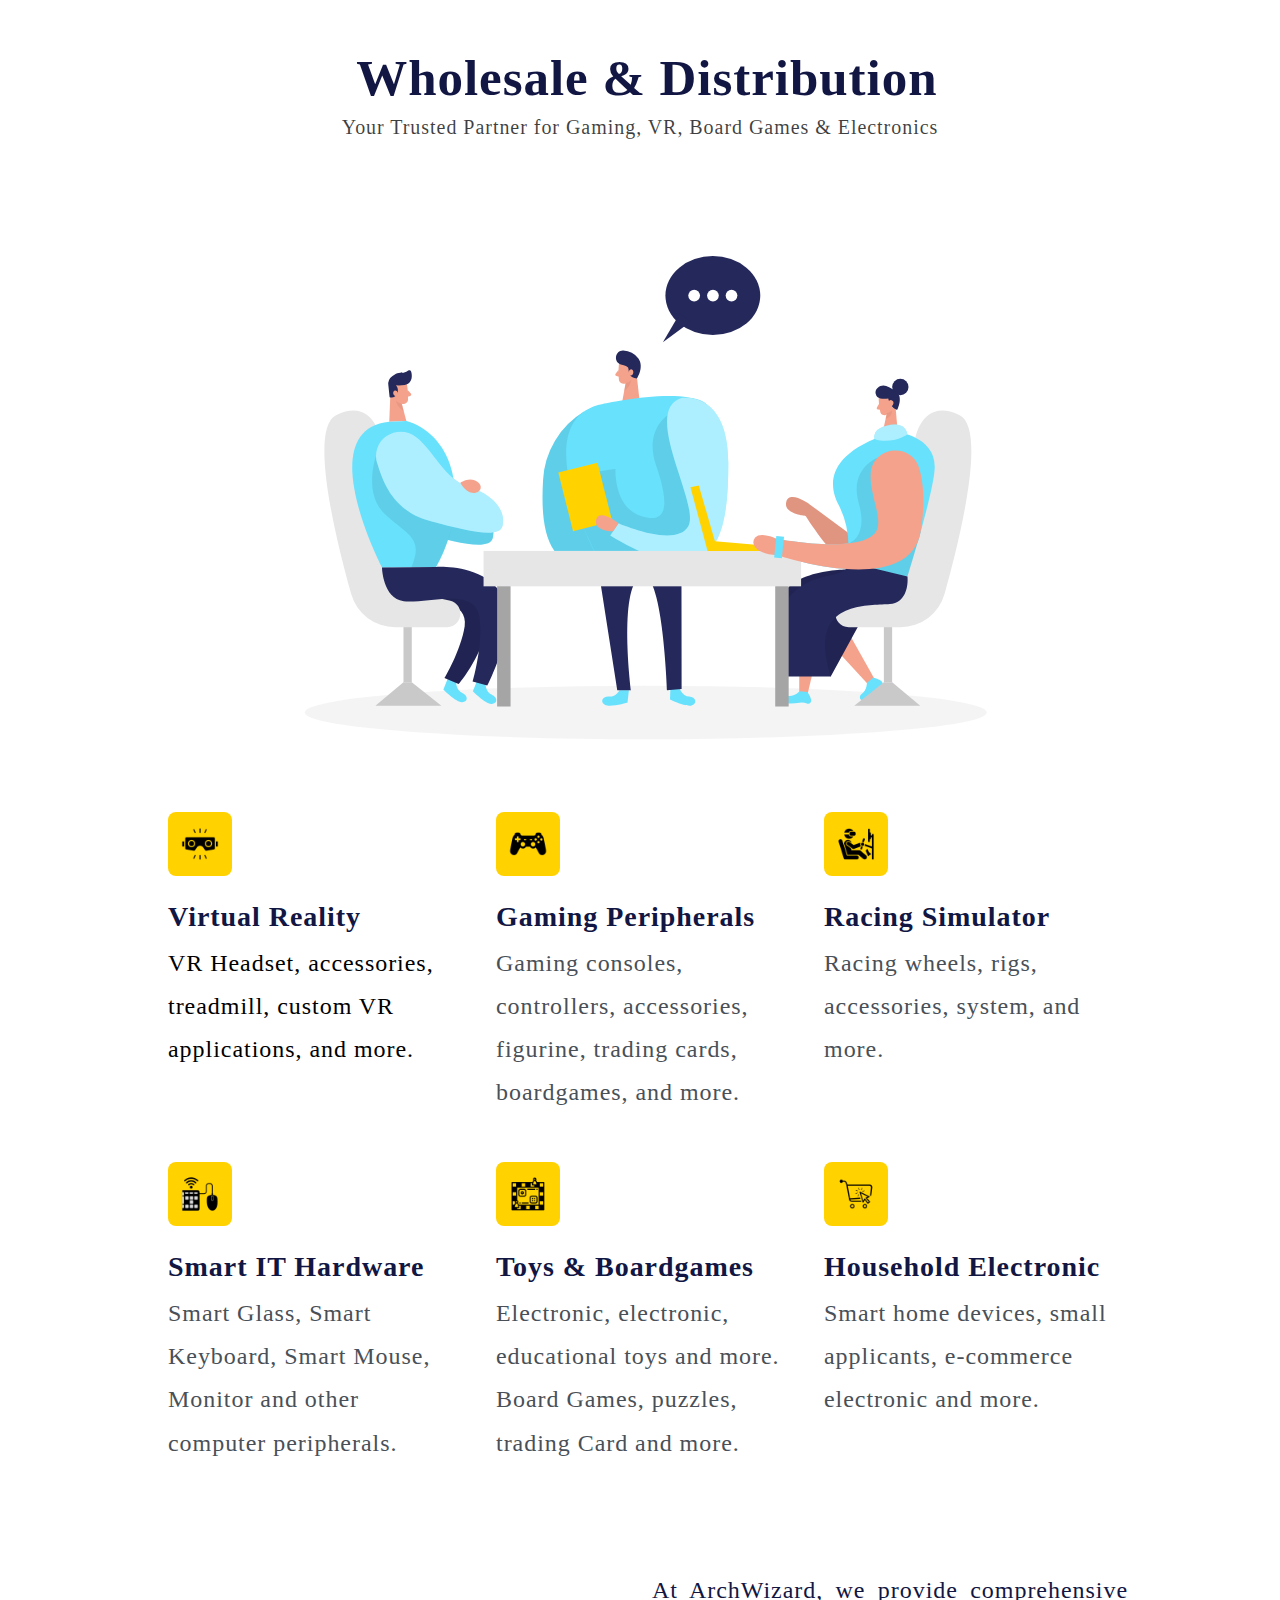
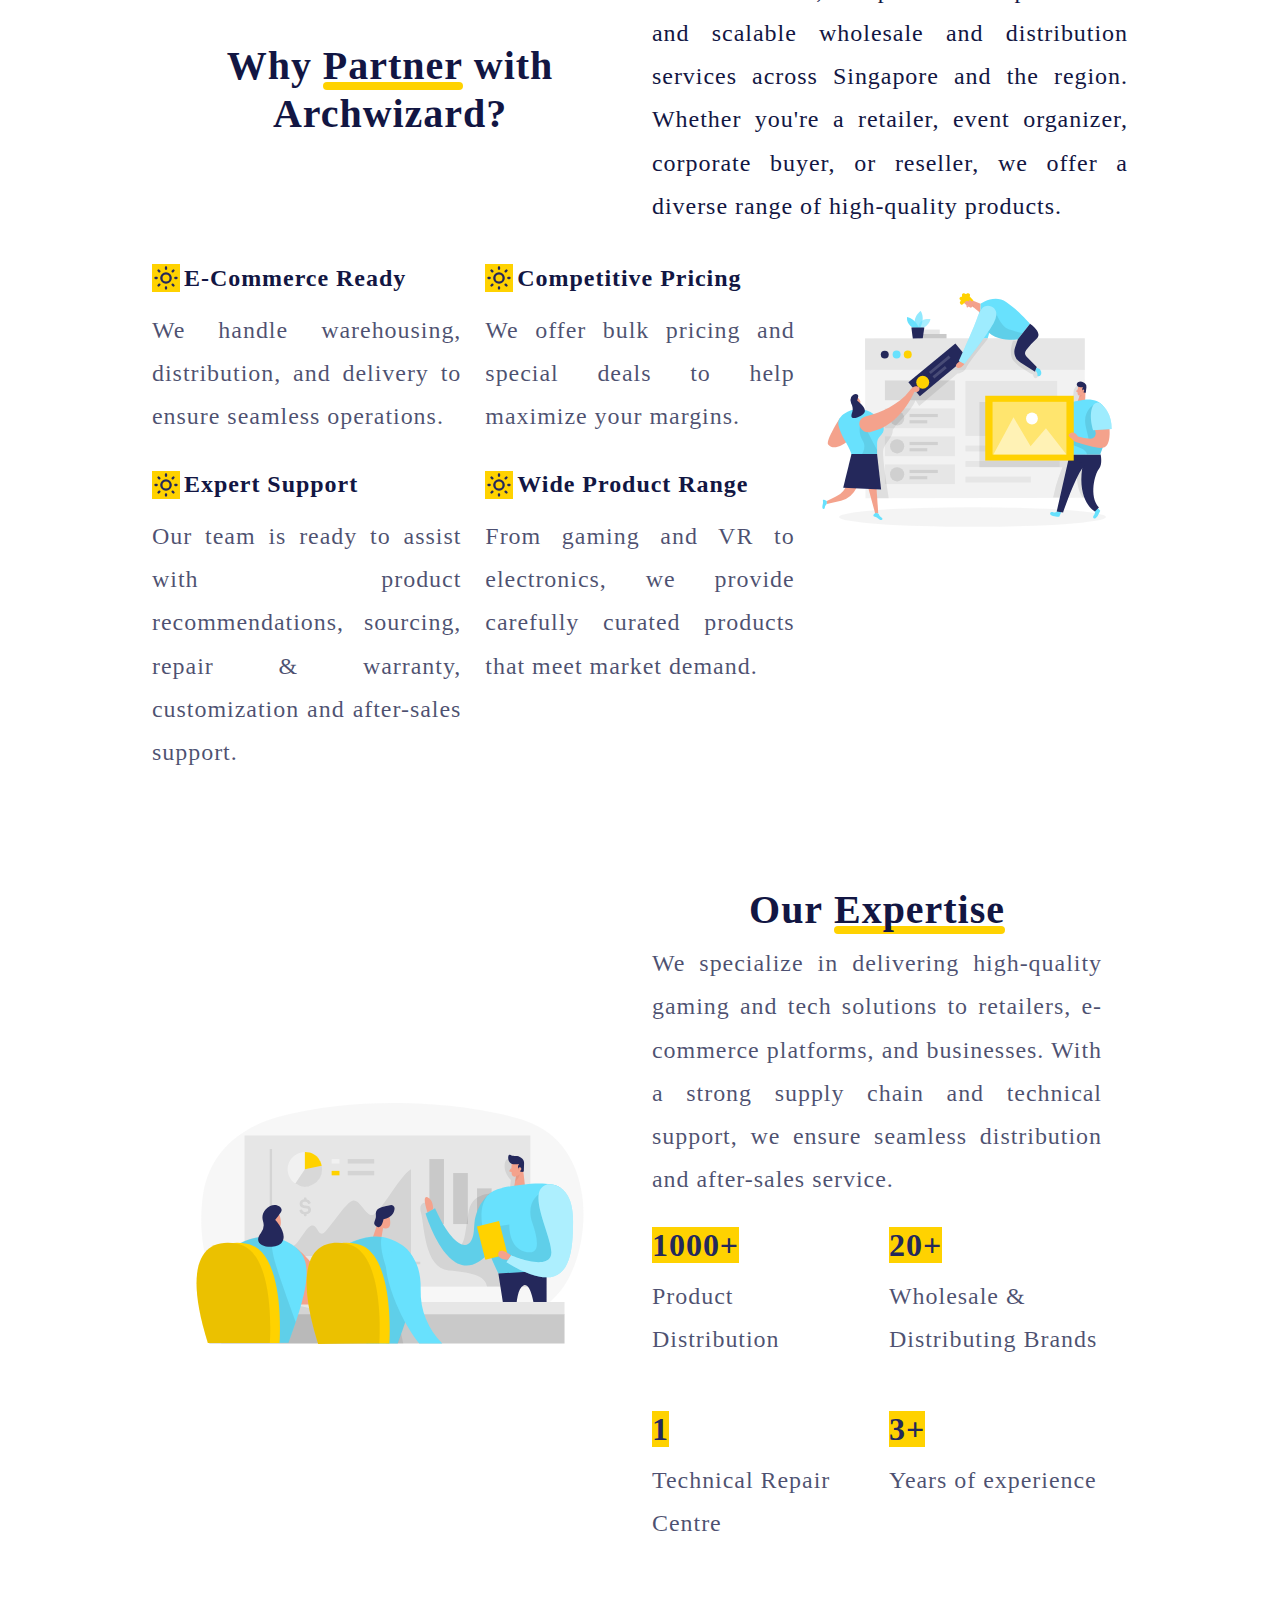
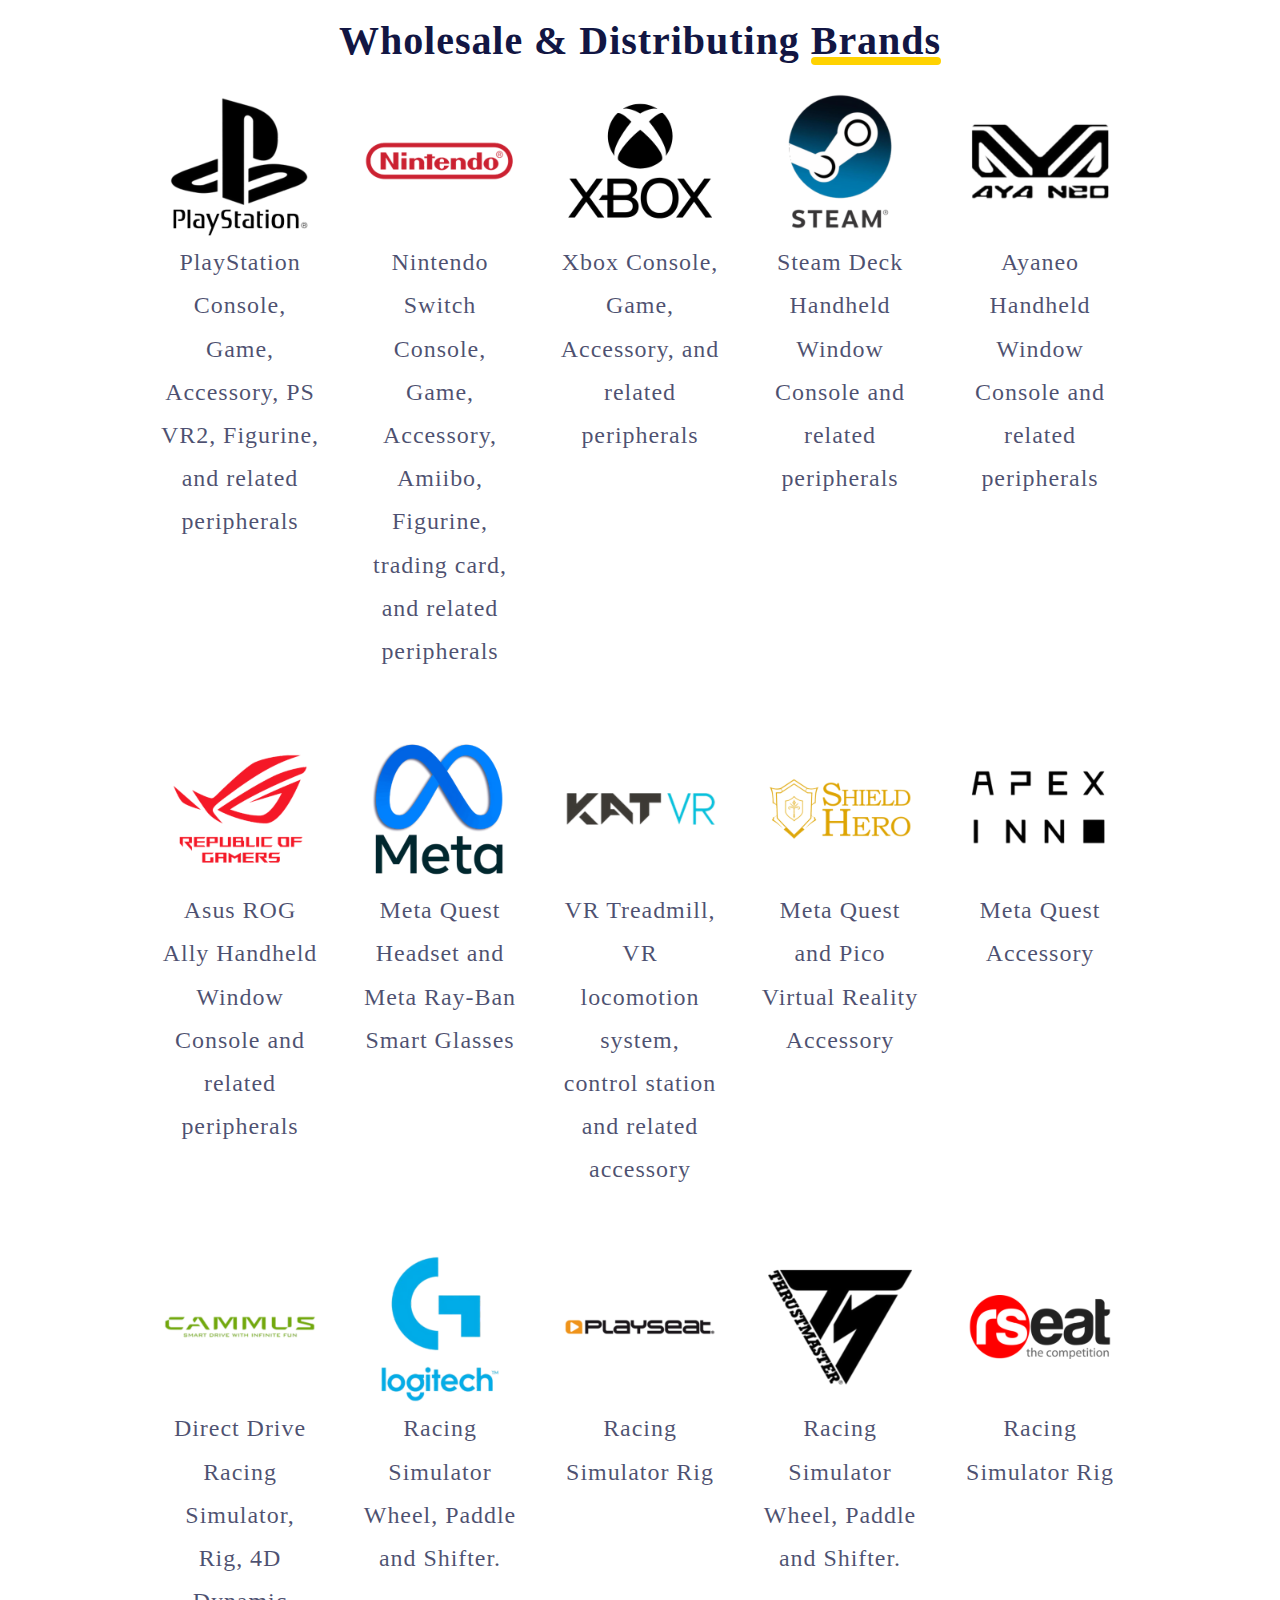
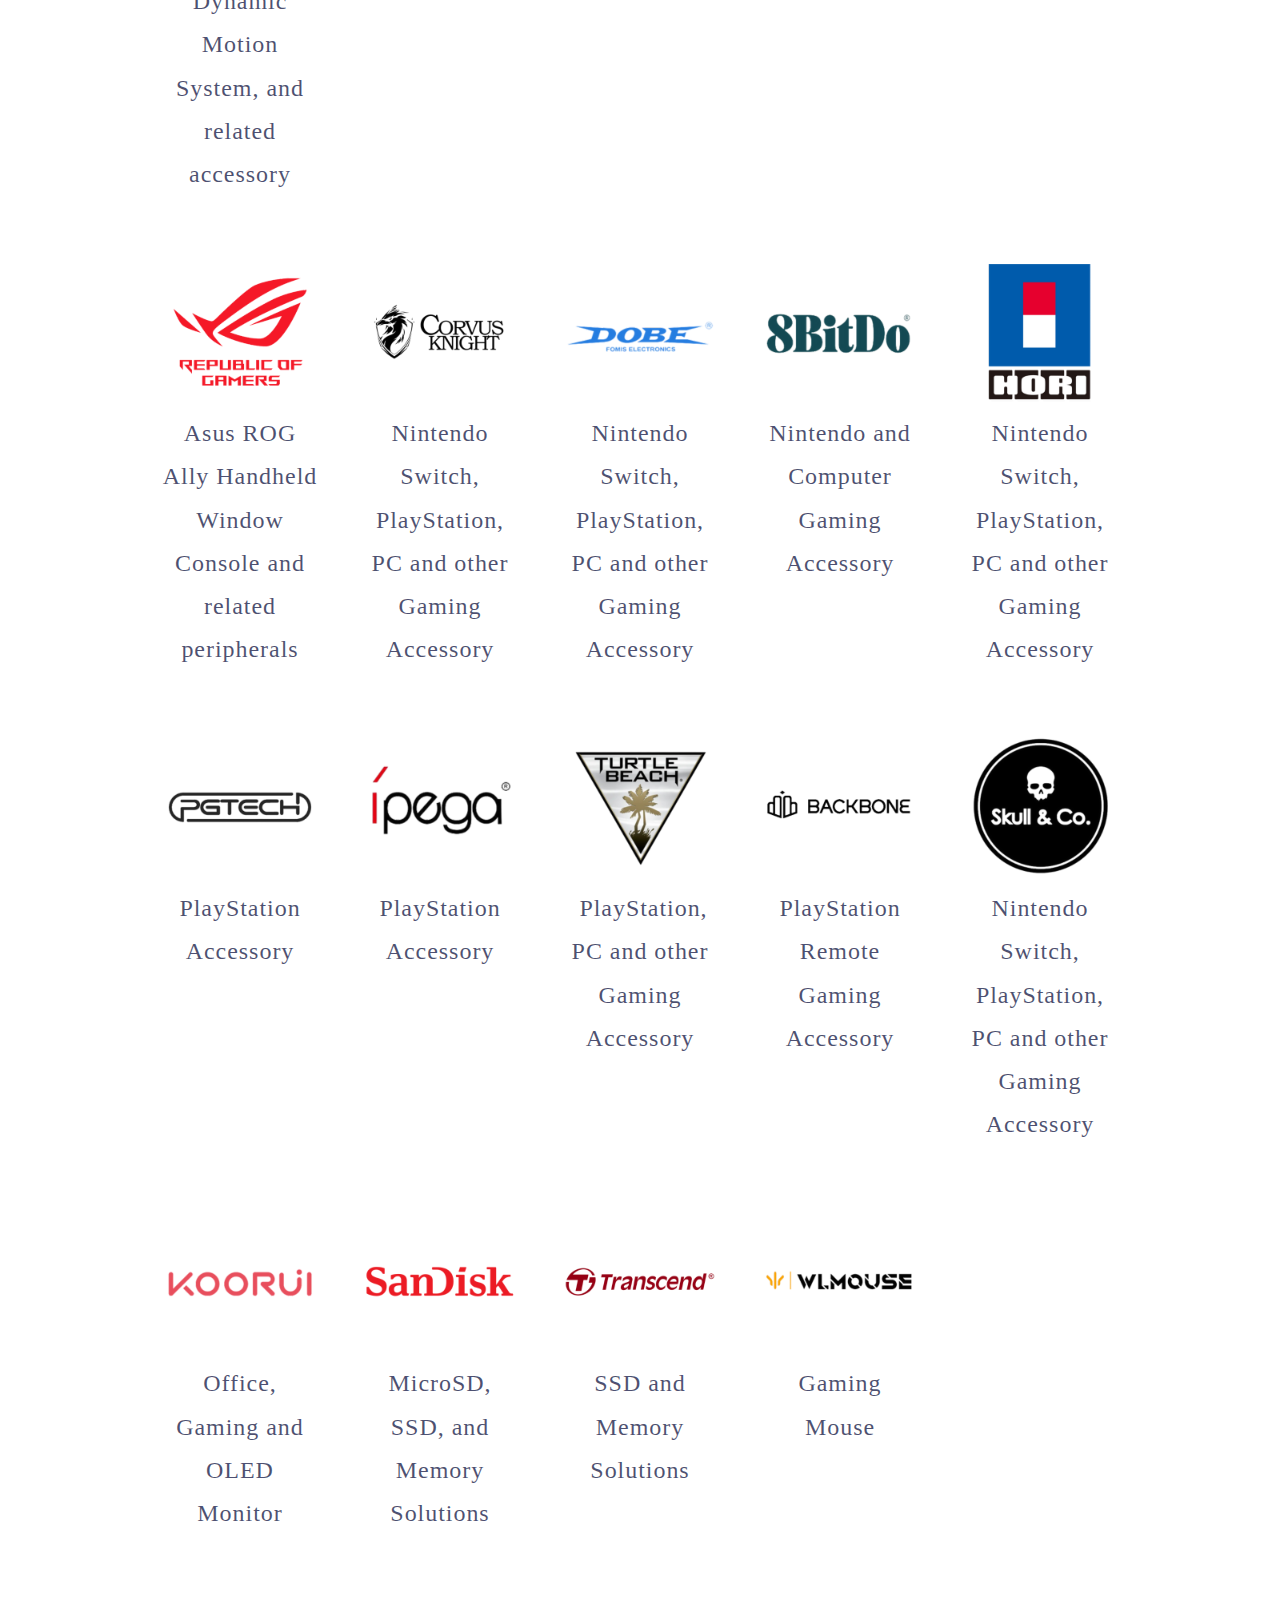
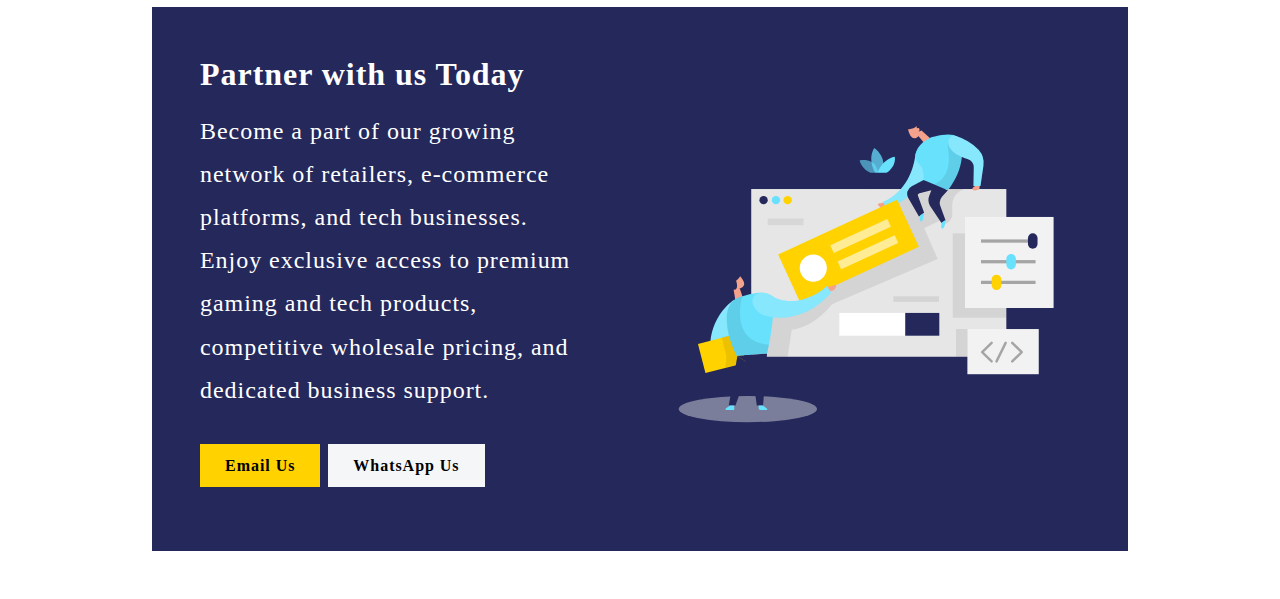
<file: index.html>
<!DOCTYPE html>
<html data-bs-theme="light" lang="en">

<head>
    <meta charset="utf-8">
    <meta name="viewport" content="width=device-width, initial-scale=1.0, shrink-to-fit=no">
    <title>Home - Brand</title>
    <link rel="stylesheet" href="assets/bootstrap/css/bootstrap.min.css">
    <link rel="stylesheet" href="https://fonts.googleapis.com/css?family=Raleway:300italic,400italic,600italic,700italic,800italic,400,300,600,700,800&amp;display=swap">
    <link rel="stylesheet" href="assets/css/custom.css">
</head>

<body>
    <header class="pt-5">
        <div class="container" style="padding-top: 0px;">
            <div class="row">
                <div class="col-md-8 text-center text-md-start mx-auto" style="width: 700px;">
                    <div class="text-center">
                        <h1 class="display-4 fw-bold mb-5" style="font-size: 51px;margin-bottom: 0px !important;">&nbsp;Wholesale &amp; Distribution</h1>
                        <p class="fs-5 text-muted mb-5"><span style="color: rgba(0, 0, 0, 0.75);">Your Trusted Partner for Gaming, VR, Board Games &amp; Electronics</span></p>
                    </div>
                </div>
                <div class="col-12 col-lg-10 mx-auto">
                    <div class="text-center position-relative"><img class="img-fluid" src="assets/img/illustrations/meeting.svg" style="width: 800px;"></div>
                </div>
            </div>
        </div>
    </header>
    <section class="mobile-tablet-view">
        <div class="container position-relative">
            <div class="row gy-4 row-cols-1 row-cols-md-2 row-cols-lg-3 flex-row flex-nowrap scroll-container" style="width: 100%;margin: 0px 0px 0px 0px;">
                <div class="col card flex-shrink-0 p-2 scroll-card shadow">
                    <div class="card border-1 d-flex justify-content-center p-3 border-0" style="padding: 0px;">
                        <div class="card-body" style="padding: 0px;">
                            <div class="bs-icon-lg bs-icon-rounded bs-icon-secondary d-flex flex-shrink-0 justify-content-center align-items-center d-inline-block mb-4 bs-icon"><img src="assets/img/Icon%20Virtual%20Reality.png" width="40em" height="40em"></div>
                            <div>
                                <h3 class="fw-bold">Virtual Reality</h3>
                                <p class="text-body-emphasis">VR Headset, accessories, treadmill, custom VR applications, and more.&nbsp;</p>
                            </div>
                        </div>
                    </div>
                </div>
                <div class="col card flex-shrink-0 p-2 scroll-card shadow">
                    <div class="card border-1 d-flex justify-content-center p-3 border-0" style="padding: 0px">
                        <div class="card-body" style="padding: 0px;">
                            <div class="bs-icon-lg bs-icon-rounded bs-icon-secondary d-flex flex-shrink-0 justify-content-center align-items-center d-inline-block mb-4 bs-icon"><img src="assets/img/Icon%20Gaming%20Peripherals.png" width="40em" height="40em"></div>
                            <div>
                                <h3 class="fw-bold">Gaming Peripherals</h3>
                                <p class="text-dark-emphasis">Gaming consoles, controllers,&nbsp;accessories, figurine, trading cards, boardgames, and more.&nbsp;</p>
                            </div>
                        </div>
                    </div>
                </div>
                <div class="col card flex-shrink-0 p-2 scroll-card shadow">
                    <div class="card border-1 d-flex justify-content-center p-3 border-0" style="padding: 0px;">
                        <div class="card-body" style="padding: 0px;">
                            <div class="bs-icon-lg bs-icon-rounded bs-icon-secondary d-flex flex-shrink-0 justify-content-center align-items-center d-inline-block mb-4 bs-icon"><img src="assets/img/Icon%20Racing%20Simulator.png" width="40em" height="40em"></div>
                            <div>
                                <h3 class="fw-bold">Racing Simulator</h3>
                                <p class="text-dark-emphasis">Racing wheels, rigs, accessories, system, and more.&nbsp;</p>
                            </div>
                        </div>
                    </div>
                </div>
                <div class="col card flex-shrink-0 p-2 scroll-card shadow">
                    <div class="card border-1 d-flex justify-content-center p-3 border-0" style="padding: 0px;">
                        <div class="card-body" style="padding: 0px;">
                            <div class="bs-icon-lg bs-icon-rounded bs-icon-secondary d-flex flex-shrink-0 justify-content-center align-items-center d-inline-block mb-4 bs-icon"><img src="assets/img/Icon%20Smart%20IT%20Hardware.png" width="40em" height="40em"></div>
                            <div>
                                <h3 class="fw-bold">Smart IT Hardware</h3>
                                <p class="text-dark-emphasis">Smart Glass, Smart Keyboard, Smart Mouse, Monitor and other computer peripherals.</p>
                            </div>
                        </div>
                    </div>
                </div>
                <div class="col card flex-shrink-0 p-2 scroll-card shadow">
                    <div class="card border-1 d-flex justify-content-center p-3 border-0" style="padding: 0px;">
                        <div class="card-body" style="padding: 0px;">
                            <div class="bs-icon-lg bs-icon-rounded bs-icon-secondary d-flex flex-shrink-0 justify-content-center align-items-center d-inline-block mb-4 bs-icon"><img src="assets/img/Icon%20Toy%20Boardgames.png" width="40em" height="40em"></div>
                            <div>
                                <h3 class="fw-bold">Toys &amp; Boardgames</h3>
                                <p class="text-dark-emphasis">Electronic, electronic, educational toys and more. Board Games, puzzles, trading Card and more. </p>
                            </div>
                        </div>
                    </div>
                </div>
                <div class="col card flex-shrink-0 p-2 scroll-card shadow">
                    <div class="card border-1 d-flex justify-content-center p-3 border-0" padding="0px">
                        <div class="card-body" style="padding: 0px;">
                            <div class="bs-icon-lg bs-icon-rounded bs-icon-secondary d-flex flex-shrink-0 justify-content-center align-items-center d-inline-block mb-4 bs-icon"><img src="assets/img/Icon%20Household%20Electronic.png" width="40em" height="40em"></div>
                            <div>
                                <h3 class="fw-bold">Household Electronic</h3>
                                <p class="text-dark-emphasis">Smart home devices, small applicants, e-commerce electronic and more.&nbsp;</p>
                            </div>
                        </div>
                    </div>
                </div>
            </div><button class="btn scroll-left scroll-btn" type="button">◀</button><button class="btn scroll-right scroll-btn" type="button">▶</button>
        </div>
    </section>
    <section class="desktop-view">
        <div class="container position-relative">
            <div class="row gx-2 row-cols-md-3 row-cols-lg-3 row-cols-xl-3 row-cols-xxl-3">
                <div class="col scroll-card-desktop">
                    <div class="card border-1 d-flex justify-content-center p-3 border-0" style="padding: 0px;">
                        <div class="card-body" style="padding: 0px;">
                            <div class="bs-icon-lg bs-icon-rounded bs-icon-secondary d-flex flex-shrink-0 justify-content-center align-items-center d-inline-block mb-4 bs-icon"><img src="assets/img/Icon%20Virtual%20Reality.png" width="40em" height="40em"></div>
                            <div>
                                <h3 class="fw-bold">Virtual Reality</h3>
                                <p class="text-body-emphasis">VR Headset, accessories, treadmill, custom VR applications, and more.&nbsp;</p>
                            </div>
                        </div>
                    </div>
                </div>
                <div class="col scroll-card-desktop">
                    <div class="card border-1 d-flex justify-content-center p-3 border-0" style="padding: 0px">
                        <div class="card-body" style="padding: 0px;">
                            <div class="bs-icon-lg bs-icon-rounded bs-icon-secondary d-flex flex-shrink-0 justify-content-center align-items-center d-inline-block mb-4 bs-icon"><img src="assets/img/Icon%20Gaming%20Peripherals.png" width="40em" height="40em"></div>
                            <div>
                                <h3 class="fw-bold">Gaming Peripherals</h3>
                                <p class="text-dark-emphasis">Gaming consoles, controllers,&nbsp;accessories, figurine, trading cards, boardgames, and more.&nbsp;</p>
                            </div>
                        </div>
                    </div>
                </div>
                <div class="col scroll-card-desktop">
                    <div class="card border-1 d-flex justify-content-center p-3 border-0" style="padding: 0px;">
                        <div class="card-body" style="padding: 0px;">
                            <div class="bs-icon-lg bs-icon-rounded bs-icon-secondary d-flex flex-shrink-0 justify-content-center align-items-center d-inline-block mb-4 bs-icon"><img src="assets/img/Icon%20Racing%20Simulator.png" width="40em" height="40em"></div>
                            <div>
                                <h3 class="fw-bold">Racing Simulator</h3>
                                <p class="text-dark-emphasis">Racing wheels, rigs, accessories, system, and more.&nbsp;</p>
                            </div>
                        </div>
                    </div>
                </div>
                <div class="col scroll-card-desktop">
                    <div class="card border-1 d-flex justify-content-center p-3 border-0" style="padding: 0px;">
                        <div class="card-body" style="padding: 0px;">
                            <div class="bs-icon-lg bs-icon-rounded bs-icon-secondary d-flex flex-shrink-0 justify-content-center align-items-center d-inline-block mb-4 bs-icon"><img src="assets/img/Icon%20Smart%20IT%20Hardware.png" width="40em" height="40em"></div>
                            <div>
                                <h3 class="fw-bold">Smart IT Hardware</h3>
                                <p class="text-dark-emphasis">Smart Glass, Smart Keyboard, Smart Mouse, Monitor and other computer peripherals.</p>
                            </div>
                        </div>
                    </div>
                </div>
                <div class="col scroll-card-desktop">
                    <div class="card border-1 d-flex justify-content-center p-3 border-0" style="padding: 0px;">
                        <div class="card-body" style="padding: 0px;">
                            <div class="bs-icon-lg bs-icon-rounded bs-icon-secondary d-flex flex-shrink-0 justify-content-center align-items-center d-inline-block mb-4 bs-icon"><img src="assets/img/Icon%20Toy%20Boardgames.png" width="40em" height="40em"></div>
                            <div>
                                <h3 class="fw-bold">Toys &amp; Boardgames</h3>
                                <p class="text-dark-emphasis">Electronic, electronic, educational toys and more. Board Games, puzzles, trading Card and more. </p>
                            </div>
                        </div>
                    </div>
                </div>
                <div class="col scroll-card-desktop">
                    <div class="card border-1 d-flex justify-content-center p-3 border-0" padding="0px">
                        <div class="card-body" style="padding: 0px;">
                            <div class="bs-icon-lg bs-icon-rounded bs-icon-secondary d-flex flex-shrink-0 justify-content-center align-items-center d-inline-block mb-4 bs-icon"><img src="assets/img/Icon%20Household%20Electronic.png" width="40em" height="40em"></div>
                            <div>
                                <h3 class="fw-bold">Household Electronic</h3>
                                <p class="text-dark-emphasis">Smart home devices, small applicants, e-commerce electronic and more.&nbsp;</p>
                            </div>
                        </div>
                    </div>
                </div>
            </div>
        </div>
    </section>
    <section>
        <div class="container py-4 py-xl-5">
            <div class="row" style="margin-bottom: 20px;">
                <div class="col d-flex justify-content-center align-items-center">
                    <h3 class="display-6 fw-bold text-center pb-0"><span>Why&nbsp;</span><span class="underline">Partner</span><span></span>&nbsp;with Archwizard?</h3>
                </div>
                <div class="col-md-6 pt-4">
                    <p class="custom-justify">At ArchWizard, we provide comprehensive and scalable wholesale and distribution services across Singapore and the region. Whether you're a retailer, event organizer, corporate buyer, or reseller, we offer a diverse range of high-quality products.</p>
                </div>
            </div>
            <div class="row gy-4 gy-md-0 d-flex flex-column flex-md-row">
                <div class="col d-flex d-sm-flex d-md-flex justify-content-center align-items-center justify-content-md-start align-items-md-center justify-content-xl-center col-md-8">
                    <div>
                        <div class="row gx-4 gy-3 row-cols-1 row-cols-sm-2">
                            <div class="col text-center text-md-start">
                                <div class="d-flex justify-content-center align-items-center justify-content-md-start"><svg xmlns="http://www.w3.org/2000/svg" width="1em" height="1em" viewBox="0 0 24 24" stroke-width="2" stroke="currentColor" fill="none" stroke-linecap="round" stroke-linejoin="round" class="icon icon-tabler icon-tabler-sun fs-3 text-primary bg-secondary">
                                        <path stroke="none" d="M0 0h24v24H0z" fill="none"></path>
                                        <path d="M12 12m-4 0a4 4 0 1 0 8 0a4 4 0 1 0 -8 0"></path>
                                        <path d="M3 12h1m8 -9v1m8 8h1m-9 8v1m-6.4 -15.4l.7 .7m12.1 -.7l-.7 .7m0 11.4l.7 .7m-12.1 -.7l-.7 .7"></path>
                                    </svg>
                                    <h4 class="fw-bold mb-0 ms-1">E-Commerce Ready</h4>
                                </div>
                                <p class="text-muted my-3 custom-justify">We handle warehousing, distribution, and delivery to ensure seamless operations.</p>
                            </div>
                            <div class="col text-center text-md-start">
                                <div class="d-flex justify-content-center align-items-center justify-content-md-start"><svg xmlns="http://www.w3.org/2000/svg" width="1em" height="1em" viewBox="0 0 24 24" stroke-width="2" stroke="currentColor" fill="none" stroke-linecap="round" stroke-linejoin="round" class="icon icon-tabler icon-tabler-sun fs-3 text-primary bg-secondary">
                                        <path stroke="none" d="M0 0h24v24H0z" fill="none"></path>
                                        <path d="M12 12m-4 0a4 4 0 1 0 8 0a4 4 0 1 0 -8 0"></path>
                                        <path d="M3 12h1m8 -9v1m8 8h1m-9 8v1m-6.4 -15.4l.7 .7m12.1 -.7l-.7 .7m0 11.4l.7 .7m-12.1 -.7l-.7 .7"></path>
                                    </svg>
                                    <h4 class="fw-bold mb-0 ms-1">Competitive Pricing</h4>
                                </div>
                                <p class="text-muted my-3 custom-justify">We offer bulk pricing and special deals to help maximize your margins.</p>
                            </div>
                            <div class="col text-center text-md-start">
                                <div class="d-flex justify-content-center align-items-center justify-content-md-start"><svg xmlns="http://www.w3.org/2000/svg" width="1em" height="1em" viewBox="0 0 24 24" stroke-width="2" stroke="currentColor" fill="none" stroke-linecap="round" stroke-linejoin="round" class="icon icon-tabler icon-tabler-sun fs-3 text-primary bg-secondary">
                                        <path stroke="none" d="M0 0h24v24H0z" fill="none"></path>
                                        <path d="M12 12m-4 0a4 4 0 1 0 8 0a4 4 0 1 0 -8 0"></path>
                                        <path d="M3 12h1m8 -9v1m8 8h1m-9 8v1m-6.4 -15.4l.7 .7m12.1 -.7l-.7 .7m0 11.4l.7 .7m-12.1 -.7l-.7 .7"></path>
                                    </svg>
                                    <h4 class="fw-bold mb-0 ms-1">Expert Support</h4>
                                </div>
                                <p class="text-muted my-3 custom-justify">Our team is ready to assist with product recommendations, sourcing, repair &amp; warranty, customization and after-sales support.</p>
                            </div>
                            <div class="col text-center text-md-start">
                                <div class="d-flex justify-content-center align-items-center justify-content-md-start"><svg xmlns="http://www.w3.org/2000/svg" width="1em" height="1em" viewBox="0 0 24 24" stroke-width="2" stroke="currentColor" fill="none" stroke-linecap="round" stroke-linejoin="round" class="icon icon-tabler icon-tabler-sun fs-3 text-primary bg-secondary">
                                        <path stroke="none" d="M0 0h24v24H0z" fill="none"></path>
                                        <path d="M12 12m-4 0a4 4 0 1 0 8 0a4 4 0 1 0 -8 0"></path>
                                        <path d="M3 12h1m8 -9v1m8 8h1m-9 8v1m-6.4 -15.4l.7 .7m12.1 -.7l-.7 .7m0 11.4l.7 .7m-12.1 -.7l-.7 .7"></path>
                                    </svg>
                                    <h4 class="fw-bold mb-0 ms-1">Wide Product Range</h4>
                                </div>
                                <p class="text-muted my-3 custom-justify">From gaming and VR to electronics, we provide carefully curated products that meet market demand.</p>
                            </div>
                        </div>
                    </div>
                </div>
                <div class="col order-first order-md-last col-md-4">
                    <div><img class="rounded img-fluid w-100 fit-cover" style="min-height: 300px;" src="assets/img/illustrations/teamwork.svg"></div>
                </div>
            </div>
        </div>
    </section>
    <section>
        <div class="container py-4 py-xl-5">
            <div class="row gy-4 gy-md-0">
                <div class="col-md-6 text-center text-md-start d-flex d-sm-flex d-md-flex justify-content-center align-items-center justify-content-md-start align-items-md-center justify-content-xl-center col-md-5">
                    <div><img class="rounded img-fluid fit-cover" style="min-height: 300px;" src="assets/img/illustrations/presentation.svg" width="800"></div>
                </div>
                <div class="col">
                    <div style="max-width: 450px;">
                        <h3 class="display-6 fw-bold text-center pb-0"><span>Our&nbsp;</span><span class="underline">Expertise</span></h3>
                        <p class="text-muted py-4 py-md-0 custom-justify">We specialize in delivering high-quality gaming and tech solutions to retailers, e-commerce platforms, and businesses. With a strong supply chain and technical support, we ensure seamless distribution and after-sales service.</p>
                        <div class="row gy-4 row-cols-2 row-cols-md-2">
                            <div class="col">
                                <div><span class="fs-2 fw-bold text-primary bg-secondary">1000+</span>
                                    <p class="fw-normal text-muted">Product Distribution</p>
                                </div>
                            </div>
                            <div class="col">
                                <div><span class="fs-2 fw-bold text-primary bg-secondary">20+</span>
                                    <p class="fw-normal text-muted">Wholesale &amp; Distributing Brands</p>
                                </div>
                            </div>
                            <div class="col">
                                <div><span class="fs-2 fw-bold text-primary bg-secondary">1</span>
                                    <p class="fw-normal text-muted">Technical Repair Centre</p>
                                </div>
                            </div>
                            <div class="col">
                                <div><span class="fs-2 fw-bold text-primary bg-secondary">3+</span>
                                    <p class="fw-normal text-muted">Years of experience</p>
                                </div>
                            </div>
                        </div>
                    </div>
                </div>
            </div>
        </div>
    </section>
    <section class="mobile-tablet-view">
        <div class="container position-relative mt-2">
            <h3 class="display-6 fw-bold text-center pb-0"><span>Wholesale &amp; Distributing&nbsp;</span><span class="underline">Brands</span></h3>
            <div class="row gy-4 row-cols-1 row-cols-md-2 row-cols-lg-3 flex-row flex-nowrap scroll-container" style="width: 100%;margin: 0px 0px 0px 0px;">
                <div class="col card flex-shrink-0 p-2 scroll-card shadow">
                    <div class="card border-1 d-flex justify-content-center p-2 border-0 align-items-center" style="padding: 0px;">
                        <div class="card-body d-flex flex-column align-items-center" style="padding: 0px;"><img src="assets/img/PlayStation.png" width="100%" height="100%">
                            <div>
                                <p class="text-center text-body-secondary">PlayStation Console, Game, Accessory, PS VR2, Figurine, and related peripherals</p>
                            </div>
                        </div>
                    </div>
                </div>
                <div class="col card flex-shrink-0 p-2 scroll-card shadow">
                    <div class="card border-1 d-flex justify-content-center p-2 border-0 align-items-center" style="padding: 0px;">
                        <div class="card-body d-flex flex-column align-items-center" style="padding: 0px;"><img src="assets/img/Nintendo.png" width="100%" height="100%">
                            <div>
                                <p class="text-center text-body-secondary">Nintendo Switch Console, Game, Accessory, Amiibo, Figurine, trading card, and related peripherals</p>
                            </div>
                        </div>
                    </div>
                </div>
                <div class="col card flex-shrink-0 p-2 scroll-card shadow">
                    <div class="card border-1 d-flex justify-content-center p-2 border-0 align-items-center" style="padding: 0px;">
                        <div class="card-body d-flex flex-column align-items-center" style="padding: 0px;"><img src="assets/img/Xbox.png" width="100%" height="100%">
                            <div>
                                <p class="text-center text-body-secondary">Xbox Console, Game, Accessory, and related peripherals</p>
                            </div>
                        </div>
                    </div>
                </div>
                <div class="col card flex-shrink-0 p-2 scroll-card shadow">
                    <div class="card border-1 d-flex justify-content-center p-2 border-0 align-items-center" style="padding: 0px;">
                        <div class="card-body d-flex flex-column align-items-center" style="padding: 0px;"><img src="assets/img/Valve.png" width="100%" height="100%">
                            <div>
                                <p class="text-center text-body-secondary">Steam Deck Handheld Window Console and related peripherals</p>
                            </div>
                        </div>
                    </div>
                </div>
                <div class="col card flex-shrink-0 p-2 scroll-card shadow">
                    <div class="card border-1 d-flex justify-content-center p-2 border-0 align-items-center" style="padding: 0px;">
                        <div class="card-body d-flex flex-column align-items-center" style="padding: 0px;"><img src="assets/img/Ayaneo.png" width="100%" height="100%">
                            <div>
                                <p class="text-center text-body-secondary">Ayaneo Handheld Window Console and related peripherals</p>
                            </div>
                        </div>
                    </div>
                </div>
                <div class="col card flex-shrink-0 p-2 scroll-card shadow">
                    <div class="card border-1 d-flex justify-content-center p-2 border-0 align-items-center" style="padding: 0px;">
                        <div class="card-body d-flex flex-column align-items-center" style="padding: 0px;"><img src="assets/img/Asus_ROG.png" width="100%" height="100%">
                            <div>
                                <p class="text-center text-body-secondary">Asus ROG Ally Handheld Window Console and related peripherals</p>
                            </div>
                        </div>
                    </div>
                </div>
            </div><button class="btn scroll-left scroll-btn" type="button">◀</button><button class="btn scroll-right scroll-btn" type="button">▶</button>
        </div>
        <div class="container position-relative">
            <div class="row gy-4 row-cols-1 row-cols-md-2 row-cols-lg-3 flex-row flex-nowrap scroll-container" style="width: 100%;margin: 0px 0px 0px 0px;">
                <div class="col card flex-shrink-0 p-2 scroll-card shadow">
                    <div class="card border-1 d-flex justify-content-center p-2 border-0 align-items-center" style="padding: 0px;">
                        <div class="card-body d-flex flex-column align-items-center" style="padding: 0px;"><img src="assets/img/Meta.png" width="100%" height="100%">
                            <div>
                                <p class="text-center text-body-secondary">Meta Quest Headset and Meta Ray-Ban Smart Glasses</p>
                            </div>
                        </div>
                    </div>
                </div>
                <div class="col card flex-shrink-0 p-2 scroll-card shadow">
                    <div class="card border-1 d-flex justify-content-center p-2 border-0 align-items-center" style="padding: 0px;">
                        <div class="card-body d-flex flex-column align-items-center" style="padding: 0px;"><img src="assets/img/KATVR.png" width="100%" height="100%">
                            <div>
                                <p class="text-center text-body-secondary">VR Treadmill, VR locomotion system, control station and related accessory</p>
                            </div>
                        </div>
                    </div>
                </div>
                <div class="col card flex-shrink-0 p-2 scroll-card shadow">
                    <div class="card border-1 d-flex justify-content-center p-2 border-0 align-items-center" style="padding: 0px;">
                        <div class="card-body d-flex flex-column align-items-center" style="padding: 0px;"><img src="assets/img/Shield_Hero.png" width="100%" height="100%">
                            <div>
                                <p class="text-center text-body-secondary">Meta Quest and Pico Virtual Reality Accessory</p>
                            </div>
                        </div>
                    </div>
                </div>
                <div class="col card flex-shrink-0 p-2 scroll-card shadow">
                    <div class="card border-1 d-flex justify-content-center p-2 border-0 align-items-center" style="padding: 0px;">
                        <div class="card-body d-flex flex-column align-items-center" style="padding: 0px;"><img src="assets/img/ApexInno.png" width="100%" height="100%">
                            <div>
                                <p class="text-center text-body-secondary">Meta Quest Accessory</p>
                            </div>
                        </div>
                    </div>
                </div>
            </div><button class="btn scroll-left scroll-btn" type="button">◀</button><button class="btn scroll-right scroll-btn" type="button">▶</button>
        </div>
        <div class="container position-relative">
            <div class="row gy-4 row-cols-1 row-cols-md-2 row-cols-lg-3 flex-row flex-nowrap scroll-container" style="width: 100%;margin:0px 0px 0px 0px;">
                <div class="col card flex-shrink-0 p-2 scroll-card shadow">
                    <div class="card border-1 d-flex justify-content-center p-2 border-0 align-items-center" style="padding: 0px;">
                        <div class="card-body d-flex flex-column align-items-center" style="padding: 0px;"><img src="assets/img/Cammus.png" width="100%" height="100%">
                            <div>
                                <p class="text-center text-body-secondary">Direct Drive Racing Simulator, Rig, 4D Dynamic Motion System, and related accessory</p>
                            </div>
                        </div>
                    </div>
                </div>
                <div class="col card flex-shrink-0 p-2 scroll-card shadow">
                    <div class="card border-1 d-flex justify-content-center p-2 border-0 align-items-center" style="padding: 0px;">
                        <div class="card-body d-flex flex-column align-items-center" style="padding: 0px;"><img src="assets/img/Logitech.png" width="100%" height="100%">
                            <div>
                                <p class="text-center text-body-secondary">Racing Simulator Wheel, Paddle and Shifter.</p>
                            </div>
                        </div>
                    </div>
                </div>
                <div class="col card flex-shrink-0 p-2 scroll-card shadow">
                    <div class="card border-1 d-flex justify-content-center p-2 border-0 align-items-center" style="padding: 0px;">
                        <div class="card-body d-flex flex-column align-items-center" style="padding: 0px;"><img src="assets/img/Playseat.png" width="100%" height="100%">
                            <div>
                                <p class="text-center text-body-secondary">Racing Simulator Rig</p>
                            </div>
                        </div>
                    </div>
                </div>
                <div class="col card flex-shrink-0 p-2 scroll-card shadow">
                    <div class="card border-1 d-flex justify-content-center p-2 border-0 align-items-center" style="padding: 0px;">
                        <div class="card-body d-flex flex-column align-items-center" style="padding: 0px;"><img src="assets/img/Thrustmaster.png" width="100%" height="100%">
                            <div>
                                <p class="text-center text-body-secondary">Racing Simulator Wheel, Paddle and Shifter.</p>
                            </div>
                        </div>
                    </div>
                </div>
                <div class="col card flex-shrink-0 p-2 scroll-card shadow">
                    <div class="card border-1 d-flex justify-content-center p-2 border-0 align-items-center" style="padding: 0px;">
                        <div class="card-body d-flex flex-column align-items-center" style="padding: 0px;"><img src="assets/img/Rseat.png" width="100%" height="100%">
                            <div>
                                <p class="text-center text-body-secondary">Racing Simulator Rig</p>
                            </div>
                        </div>
                    </div>
                </div>
                <div class="col card flex-shrink-0 p-2 scroll-card shadow">
                    <div class="card border-1 d-flex justify-content-center p-2 border-0 align-items-center" style="padding: 0px;">
                        <div class="card-body d-flex flex-column align-items-center" style="padding: 0px;"><img src="assets/img/Asus_ROG.png" width="100%" height="100%">
                            <div>
                                <p class="text-center text-body-secondary">Asus ROG Ally Handheld Window Console and related peripherals</p>
                            </div>
                        </div>
                    </div>
                </div>
            </div><button class="btn scroll-left scroll-btn" type="button">◀</button><button class="btn scroll-right scroll-btn" type="button">▶</button>
        </div>
        <div class="container position-relative">
            <div class="row gy-4 row-cols-1 row-cols-md-2 row-cols-lg-3 flex-row flex-nowrap scroll-container" style="width: 100%;margin:0px 0px 0px 0px;">
                <div class="col card flex-shrink-0 p-2 scroll-card shadow">
                    <div class="card border-1 d-flex justify-content-center p-2 border-0 align-items-center" style="padding: 0px;">
                        <div class="card-body d-flex flex-column align-items-center" style="padding: 0px;"><img src="assets/img/CorvusKnight.png" width="100%" height="100%">
                            <div>
                                <p class="text-center text-body-secondary">Nintendo Switch, PlayStation, PC and other Gaming Accessory</p>
                            </div>
                        </div>
                    </div>
                </div>
                <div class="col card flex-shrink-0 p-2 scroll-card shadow">
                    <div class="card border-1 d-flex justify-content-center p-2 border-0 align-items-center" style="padding: 0px;">
                        <div class="card-body d-flex flex-column align-items-center" style="padding: 0px;"><img src="assets/img/Dobe.png" width="100%" height="100%">
                            <div>
                                <p class="text-center text-body-secondary">Nintendo Switch, PlayStation, PC and other Gaming Accessory</p>
                            </div>
                        </div>
                    </div>
                </div>
                <div class="col card flex-shrink-0 p-2 scroll-card shadow">
                    <div class="card border-1 d-flex justify-content-center p-2 border-0 align-items-center" style="padding: 0px;">
                        <div class="card-body d-flex flex-column align-items-center" style="padding: 0px;"><img src="assets/img/8BITDO.png" width="100%" height="100%">
                            <div>
                                <p class="text-center text-body-secondary">Nintendo and Computer Gaming Accessory</p>
                            </div>
                        </div>
                    </div>
                </div>
                <div class="col card flex-shrink-0 p-2 scroll-card shadow">
                    <div class="card border-1 d-flex justify-content-center p-2 border-0 align-items-center" style="padding: 0px;">
                        <div class="card-body d-flex flex-column align-items-center" style="padding: 0px;"><img src="assets/img/Hori.png" width="100%" height="100%">
                            <div>
                                <p class="text-center text-body-secondary">Nintendo Switch, PlayStation, PC and other Gaming Accessory</p>
                            </div>
                        </div>
                    </div>
                </div>
                <div class="col card flex-shrink-0 p-2 scroll-card shadow">
                    <div class="card border-1 d-flex justify-content-center p-2 border-0 align-items-center" style="padding: 0px;">
                        <div class="card-body d-flex flex-column align-items-center" style="padding: 0px;"><img src="assets/img/PGTECH.png" width="100%" height="100%">
                            <div>
                                <p class="text-center text-body-secondary">PlayStation Accessory</p>
                            </div>
                        </div>
                    </div>
                </div>
                <div class="col card flex-shrink-0 p-2 scroll-card shadow">
                    <div class="card border-1 d-flex justify-content-center p-2 border-0 align-items-center" style="padding: 0px;">
                        <div class="card-body d-flex flex-column align-items-center" style="padding: 0px;"><img src="assets/img/IPega.png" width="100%" height="100%">
                            <div>
                                <p class="text-center text-body-secondary">PlayStation Accessory</p>
                            </div>
                        </div>
                    </div>
                </div>
                <div class="col card flex-shrink-0 p-2 scroll-card shadow">
                    <div class="card border-1 d-flex justify-content-center p-2 border-0 align-items-center" style="padding: 0px;">
                        <div class="card-body d-flex flex-column align-items-center" style="padding: 0px;"><img src="assets/img/Turtle_Beach.png" width="100%" height="100%">
                            <div>
                                <p class="text-center text-body-secondary">&nbsp;PlayStation, PC and other Gaming Accessory<br><br></p>
                            </div>
                        </div>
                    </div>
                </div>
                <div class="col card flex-shrink-0 p-2 scroll-card shadow">
                    <div class="card border-1 d-flex justify-content-center p-2 border-0 align-items-center" style="padding: 0px;">
                        <div class="card-body d-flex flex-column align-items-center" style="padding: 0px;"><img src="assets/img/Backbone.png" width="100%" height="100%">
                            <div>
                                <p class="text-center text-body-secondary">PlayStation Remote Gaming Accessory</p>
                            </div>
                        </div>
                    </div>
                </div>
                <div class="col card flex-shrink-0 p-2 scroll-card shadow">
                    <div class="card border-1 d-flex justify-content-center p-2 border-0 align-items-center" style="padding: 0px;">
                        <div class="card-body d-flex flex-column align-items-center" style="padding: 0px;"><img src="assets/img/Skull_&_Co.png" width="100%" height="100%">
                            <div>
                                <p class="text-center text-body-secondary">Nintendo Switch, PlayStation, PC and other Gaming Accessory</p>
                            </div>
                        </div>
                    </div>
                </div>
            </div><button class="btn scroll-left scroll-btn" type="button">◀</button><button class="btn scroll-right scroll-btn" type="button">▶</button>
        </div>
        <div class="container position-relative">
            <div class="row gy-4 row-cols-1 row-cols-md-2 row-cols-lg-3 flex-row flex-nowrap scroll-container" style="width: 100%;margin:0px 0px 0px 0px;">
                <div class="col card flex-shrink-0 p-2 scroll-card shadow">
                    <div class="card border-1 d-flex justify-content-center p-2 border-0 align-items-center" style="padding: 0px;">
                        <div class="card-body d-flex flex-column align-items-center" style="padding: 0px;"><img src="assets/img/Koorui.png" width="100%" height="100%">
                            <div>
                                <p class="text-center text-body-secondary">Office, Gaming and OLED Monitor</p>
                            </div>
                        </div>
                    </div>
                </div>
                <div class="col card flex-shrink-0 p-2 scroll-card shadow">
                    <div class="card border-1 d-flex justify-content-center p-2 border-0 align-items-center" style="padding: 0px;">
                        <div class="card-body d-flex flex-column align-items-center" style="padding: 0px;"><img src="assets/img/SanDisk.png" width="100%" height="100%">
                            <div>
                                <p class="text-center text-body-secondary">MicroSD, SSD, and Memory Solutions</p>
                            </div>
                        </div>
                    </div>
                </div>
                <div class="col card flex-shrink-0 p-2 scroll-card shadow">
                    <div class="card border-1 d-flex justify-content-center p-2 border-0 align-items-center" style="padding: 0px;">
                        <div class="card-body d-flex flex-column align-items-center" style="padding: 0px;"><img src="assets/img/Transcend.png" width="100%" height="100%">
                            <div>
                                <p class="text-center text-body-secondary">SSD and Memory Solutions</p>
                            </div>
                        </div>
                    </div>
                </div>
                <div class="col card flex-shrink-0 p-2 scroll-card shadow">
                    <div class="card border-1 d-flex justify-content-center p-2 border-0 align-items-center" style="padding: 0px;">
                        <div class="card-body d-flex flex-column align-items-center" style="padding: 0px;"><img src="assets/img/WLMouse.png" width="100%" height="100%">
                            <div>
                                <p class="text-center text-body-secondary">Gaming Mouse</p>
                            </div>
                        </div>
                    </div>
                </div>
            </div><button class="btn scroll-left scroll-btn" type="button">◀</button><button class="btn scroll-right scroll-btn" type="button">▶</button>
        </div>
    </section>
    <section class="desktop-view">
        <div class="container position-relative mt-2">
            <h3 class="display-6 fw-bold text-center pb-0"><span>Wholesale &amp; Distributing&nbsp;</span><span class="underline">Brands</span></h3>
            <div class="row gx-4 gy-4 row-cols-1 row-cols-md-5 row-cols-lg-5">
                <div class="col">
                    <div class="card border-1 d-flex justify-content-center p-2 border-0 align-items-center" style="padding: 0px;">
                        <div class="card-body d-flex flex-column align-items-center" style="padding: 0px;"><img src="assets/img/PlayStation.png" width="100%" height="100%">
                            <div>
                                <p class="text-center text-body-secondary">PlayStation Console, Game, Accessory, PS VR2, Figurine, and related peripherals</p>
                            </div>
                        </div>
                    </div>
                </div>
                <div class="col">
                    <div class="card border-1 d-flex justify-content-center p-2 border-0 align-items-center" style="padding: 0px;">
                        <div class="card-body d-flex flex-column align-items-center" style="padding: 0px;"><img src="assets/img/Nintendo.png" width="100%" height="100%">
                            <div>
                                <p class="text-center text-body-secondary">Nintendo Switch Console, Game, Accessory, Amiibo, Figurine, trading card, and related peripherals</p>
                            </div>
                        </div>
                    </div>
                </div>
                <div class="col">
                    <div class="card border-1 d-flex justify-content-center p-2 border-0 align-items-center" style="padding: 0px;">
                        <div class="card-body d-flex flex-column align-items-center" style="padding: 0px;"><img src="assets/img/Xbox.png" width="100%" height="100%">
                            <div>
                                <p class="text-center text-body-secondary">Xbox Console, Game, Accessory, and related peripherals</p>
                            </div>
                        </div>
                    </div>
                </div>
                <div class="col">
                    <div class="card border-1 d-flex justify-content-center p-2 border-0 align-items-center" style="padding: 0px;">
                        <div class="card-body d-flex flex-column align-items-center" style="padding: 0px;"><img src="assets/img/Valve.png" width="100%" height="100%">
                            <div>
                                <p class="text-center text-body-secondary">Steam Deck Handheld Window Console and related peripherals</p>
                            </div>
                        </div>
                    </div>
                </div>
                <div class="col">
                    <div class="card border-1 d-flex justify-content-center p-2 border-0 align-items-center" style="padding: 0px;">
                        <div class="card-body d-flex flex-column align-items-center" style="padding: 0px;"><img src="assets/img/Ayaneo.png" width="100%" height="100%">
                            <div>
                                <p class="text-center text-body-secondary">Ayaneo Handheld Window Console and related peripherals</p>
                            </div>
                        </div>
                    </div>
                </div>
                <div class="col">
                    <div class="card border-1 d-flex justify-content-center p-2 border-0 align-items-center" style="padding: 0px;">
                        <div class="card-body d-flex flex-column align-items-center" style="padding: 0px;"><img src="assets/img/Asus_ROG.png" width="100%" height="100%">
                            <div>
                                <p class="text-center text-body-secondary">Asus ROG Ally Handheld Window Console and related peripherals</p>
                            </div>
                        </div>
                    </div>
                </div>
                <div class="col">
                    <div class="card border-1 d-flex justify-content-center p-2 border-0 align-items-center" style="padding: 0px;">
                        <div class="card-body d-flex flex-column align-items-center" style="padding: 0px;"><img src="assets/img/Meta.png" width="100%" height="100%">
                            <div>
                                <p class="text-center text-body-secondary">Meta Quest Headset and Meta Ray-Ban Smart Glasses</p>
                            </div>
                        </div>
                    </div>
                </div>
                <div class="col">
                    <div class="card border-1 d-flex justify-content-center p-2 border-0 align-items-center" style="padding: 0px;">
                        <div class="card-body d-flex flex-column align-items-center" style="padding: 0px;"><img src="assets/img/KATVR.png" width="100%" height="100%">
                            <div>
                                <p class="text-center text-body-secondary">VR Treadmill, VR locomotion system, control station and related accessory</p>
                            </div>
                        </div>
                    </div>
                </div>
                <div class="col">
                    <div class="card border-1 d-flex justify-content-center p-2 border-0 align-items-center" style="padding: 0px;">
                        <div class="card-body d-flex flex-column align-items-center" style="padding: 0px;"><img src="assets/img/Shield_Hero.png" width="100%" height="100%">
                            <div>
                                <p class="text-center text-body-secondary">Meta Quest and Pico Virtual Reality Accessory</p>
                            </div>
                        </div>
                    </div>
                </div>
                <div class="col">
                    <div class="card border-1 d-flex justify-content-center p-2 border-0 align-items-center" style="padding: 0px;">
                        <div class="card-body d-flex flex-column align-items-center" style="padding: 0px;"><img src="assets/img/ApexInno.png" width="100%" height="100%">
                            <div>
                                <p class="text-center text-body-secondary">Meta Quest Accessory</p>
                            </div>
                        </div>
                    </div>
                </div>
                <div class="col">
                    <div class="card border-1 d-flex justify-content-center p-2 border-0 align-items-center" style="padding: 0px;">
                        <div class="card-body d-flex flex-column align-items-center" style="padding: 0px;"><img src="assets/img/Cammus.png" width="100%" height="100%">
                            <div>
                                <p class="text-center text-body-secondary">Direct Drive Racing Simulator, Rig, 4D Dynamic Motion System, and related accessory</p>
                            </div>
                        </div>
                    </div>
                </div>
                <div class="col">
                    <div class="card border-1 d-flex justify-content-center p-2 border-0 align-items-center" style="padding: 0px;">
                        <div class="card-body d-flex flex-column align-items-center" style="padding: 0px;"><img src="assets/img/Logitech.png" width="100%" height="100%">
                            <div>
                                <p class="text-center text-body-secondary">Racing Simulator Wheel, Paddle and Shifter.</p>
                            </div>
                        </div>
                    </div>
                </div>
                <div class="col">
                    <div class="card border-1 d-flex justify-content-center p-2 border-0 align-items-center" style="padding: 0px;">
                        <div class="card-body d-flex flex-column align-items-center" style="padding: 0px;"><img src="assets/img/Playseat.png" width="100%" height="100%">
                            <div>
                                <p class="text-center text-body-secondary">Racing Simulator Rig</p>
                            </div>
                        </div>
                    </div>
                </div>
                <div class="col">
                    <div class="card border-1 d-flex justify-content-center p-2 border-0 align-items-center" style="padding: 0px;">
                        <div class="card-body d-flex flex-column align-items-center" style="padding: 0px;"><img src="assets/img/Thrustmaster.png" width="100%" height="100%">
                            <div>
                                <p class="text-center text-body-secondary">Racing Simulator Wheel, Paddle and Shifter.</p>
                            </div>
                        </div>
                    </div>
                </div>
                <div class="col">
                    <div class="card border-1 d-flex justify-content-center p-2 border-0 align-items-center" style="padding: 0px;">
                        <div class="card-body d-flex flex-column align-items-center" style="padding: 0px;"><img src="assets/img/Rseat.png" width="100%" height="100%">
                            <div>
                                <p class="text-center text-body-secondary">Racing Simulator Rig</p>
                            </div>
                        </div>
                    </div>
                </div>
                <div class="col">
                    <div class="card border-1 d-flex justify-content-center p-2 border-0 align-items-center" style="padding: 0px;">
                        <div class="card-body d-flex flex-column align-items-center" style="padding: 0px;"><img src="assets/img/Asus_ROG.png" width="100%" height="100%">
                            <div>
                                <p class="text-center text-body-secondary">Asus ROG Ally Handheld Window Console and related peripherals</p>
                            </div>
                        </div>
                    </div>
                </div>
                <div class="col">
                    <div class="card border-1 d-flex justify-content-center p-2 border-0 align-items-center" style="padding: 0px;">
                        <div class="card-body d-flex flex-column align-items-center" style="padding: 0px;"><img src="assets/img/CorvusKnight.png" width="100%" height="100%">
                            <div>
                                <p class="text-center text-body-secondary">Nintendo Switch, PlayStation, PC and other Gaming Accessory</p>
                            </div>
                        </div>
                    </div>
                </div>
                <div class="col">
                    <div class="card border-1 d-flex justify-content-center p-2 border-0 align-items-center" style="padding: 0px;">
                        <div class="card-body d-flex flex-column align-items-center" style="padding: 0px;"><img src="assets/img/Dobe.png" width="100%" height="100%">
                            <div>
                                <p class="text-center text-body-secondary">Nintendo Switch, PlayStation, PC and other Gaming Accessory</p>
                            </div>
                        </div>
                    </div>
                </div>
                <div class="col">
                    <div class="card border-1 d-flex justify-content-center p-2 border-0 align-items-center" style="padding: 0px;">
                        <div class="card-body d-flex flex-column align-items-center" style="padding: 0px;"><img src="assets/img/8BITDO.png" width="100%" height="100%">
                            <div>
                                <p class="text-center text-body-secondary">Nintendo and Computer Gaming Accessory</p>
                            </div>
                        </div>
                    </div>
                </div>
                <div class="col">
                    <div class="card border-1 d-flex justify-content-center p-2 border-0 align-items-center" style="padding: 0px;">
                        <div class="card-body d-flex flex-column align-items-center" style="padding: 0px;"><img src="assets/img/Hori.png" width="100%" height="100%">
                            <div>
                                <p class="text-center text-body-secondary">Nintendo Switch, PlayStation, PC and other Gaming Accessory</p>
                            </div>
                        </div>
                    </div>
                </div>
                <div class="col">
                    <div class="card border-1 d-flex justify-content-center p-2 border-0 align-items-center" style="padding: 0px;">
                        <div class="card-body d-flex flex-column align-items-center" style="padding: 0px;"><img src="assets/img/PGTECH.png" width="100%" height="100%">
                            <div>
                                <p class="text-center text-body-secondary">PlayStation Accessory</p>
                            </div>
                        </div>
                    </div>
                </div>
                <div class="col">
                    <div class="card border-1 d-flex justify-content-center p-2 border-0 align-items-center" style="padding: 0px;">
                        <div class="card-body d-flex flex-column align-items-center" style="padding: 0px;"><img src="assets/img/IPega.png" width="100%" height="100%">
                            <div>
                                <p class="text-center text-body-secondary">PlayStation Accessory</p>
                            </div>
                        </div>
                    </div>
                </div>
                <div class="col">
                    <div class="card border-1 d-flex justify-content-center p-2 border-0 align-items-center" style="padding: 0px;">
                        <div class="card-body d-flex flex-column align-items-center" style="padding: 0px;"><img src="assets/img/Turtle_Beach.png" width="100%" height="100%">
                            <div>
                                <p class="text-center text-body-secondary">&nbsp;PlayStation, PC and other Gaming Accessory<br><br></p>
                            </div>
                        </div>
                    </div>
                </div>
                <div class="col">
                    <div class="card border-1 d-flex justify-content-center p-2 border-0 align-items-center" style="padding: 0px;">
                        <div class="card-body d-flex flex-column align-items-center" style="padding: 0px;"><img src="assets/img/Backbone.png" width="100%" height="100%">
                            <div>
                                <p class="text-center text-body-secondary">PlayStation Remote Gaming Accessory</p>
                            </div>
                        </div>
                    </div>
                </div>
                <div class="col">
                    <div class="card border-1 d-flex justify-content-center p-2 border-0 align-items-center" style="padding: 0px;">
                        <div class="card-body d-flex flex-column align-items-center" style="padding: 0px;"><img src="assets/img/Skull_&_Co.png" width="100%" height="100%">
                            <div>
                                <p class="text-center text-body-secondary">Nintendo Switch, PlayStation, PC and other Gaming Accessory</p>
                            </div>
                        </div>
                    </div>
                </div>
                <div class="col">
                    <div class="card border-1 d-flex justify-content-center p-2 border-0 align-items-center" style="padding: 0px;">
                        <div class="card-body d-flex flex-column align-items-center" style="padding: 0px;"><img src="assets/img/Koorui.png" width="100%" height="100%">
                            <div>
                                <p class="text-center text-body-secondary">Office, Gaming and OLED Monitor</p>
                            </div>
                        </div>
                    </div>
                </div>
                <div class="col">
                    <div class="card border-1 d-flex justify-content-center p-2 border-0 align-items-center" style="padding: 0px;">
                        <div class="card-body d-flex flex-column align-items-center" style="padding: 0px;"><img src="assets/img/SanDisk.png" width="100%" height="100%">
                            <div>
                                <p class="text-center text-body-secondary">MicroSD, SSD, and Memory Solutions</p>
                            </div>
                        </div>
                    </div>
                </div>
                <div class="col">
                    <div class="card border-1 d-flex justify-content-center p-2 border-0 align-items-center" style="padding: 0px;">
                        <div class="card-body d-flex flex-column align-items-center" style="padding: 0px;"><img src="assets/img/Transcend.png" width="100%" height="100%">
                            <div>
                                <p class="text-center text-body-secondary">SSD and Memory Solutions</p>
                            </div>
                        </div>
                    </div>
                </div>
                <div class="col">
                    <div class="card border-1 d-flex justify-content-center p-2 border-0 align-items-center" style="padding: 0px;">
                        <div class="card-body d-flex flex-column align-items-center" style="padding: 0px;"><img src="assets/img/WLMouse.png" width="100%" height="100%">
                            <div>
                                <p class="text-center text-body-secondary">Gaming Mouse</p>
                            </div>
                        </div>
                    </div>
                </div>
            </div>
        </div>
    </section>
    <section class="py-4 py-xl-5">
        <div class="container">
            <div class="bg-primary border rounded border-0 border-primary overflow-hidden">
                <div class="row g-0">
                    <div class="col-md-6 d-flex flex-column justify-content-center">
                        <div class="text-white p-4 p-md-5">
                            <h2 class="fw-bold mb-3">Partner with us Today</h2>
                            <p class="mb-4">Become a part of our growing network of retailers, e-commerce platforms, and tech businesses. Enjoy exclusive access to premium gaming and tech products, competitive wholesale pricing, and dedicated business support.</p>
                            <div class="my-3"><a class="btn btn-secondary me-2 mt-2" role="button" href="mailto:enquiry@archwizard.tech?subject=Business Wholesale &amp; Distribution Inquiry&amp;body=Hello, I would like to ask about...">Email Us</a><a class="btn btn-light mt-2" role="button" href="https://wa.me/6588434796">WhatsApp Us</a></div>
                        </div>
                    </div>
                    <div class="col-md-6 order-first order-md-last" style="min-height: 250px;"><img class="w-100 h-100 fit-contain pt-5 pt-md-0" src="assets/img/illustrations/web-development.svg"></div>
                </div>
            </div>
        </div>
    </section>
    <script src="assets/bootstrap/js/bootstrap.min.js"></script>
    <script src="assets/js/custom.js"></script>
    <script src="assets/js/startup-modern.js"></script>
</body>

</html>
</file>
<file: assets/css/custom.css>
body {
  font-family: 'Poppins', sans-serif;
  font-family: var(--font-body-family) !important;
  font-style: var(--font-body-style) !important;
  font-weight: var(--font-body-weight) !important;
  font-size: 1.5rem;
  letter-spacing: 0.06rem;
  line-height: 1.8;
}

.custom-justify {
  text-align: justify;
}

#scroll-container {
  gap: 1rem;
  padding: 10px;
  overflow-x: auto;
  white-space: nowrap;
  cursor: grab;
  scroll-snap-type: x mandatory;
}

.scroll-card {
  flex: 0 0 auto;
  width: 13em;
  scroll-snap-align: center;
  border-radius: 0.3em;
  margin-top: 0px;
}

.scroll-btn {
  position: absolute;
  top: 50%;
  transform: translateY(-50%);
  background: transparent !important;
  border: none !important;
  width: 80px;
  height: 80px;
  align-items: center;
  justify-content: center;
  color: var(--bs-secondary);
  font-size: 2em;
  text-shadow: 0 2px 5px black !important;
  padding: 0px;
  outline: none !important;
  display: none;
}

.scroll-left {
  left: 10px;
}

.scroll-right {
  right: 10px;
}

.scroll-container .active {
  cursor: grabbing;
}

.scroll-container {
  /*white-space: nowrap;*/
  cursor: grab;
  display: flex;
  overflow: auto;
  scroll-snap-type: x mandatory;
  -webkit-overflow-scrolling: touch;
  gap: 1rem;
  padding: 10px;
  scrollbar-width: none;
}

.scroll-container::-webkit-scrollbar {
  display: none;
}

.scroll-btn:hover {
  background-color: transparent;
  color: white;
}

.scroll-btn {
  display: none;
}

@media (min-width: 1200px) {
  .scroll-left {
    left: -50px;
  }
}

@media (min-width: 1200px) {
  .scroll-right {
    right: -50px;
  }
}

@media (min-width: 768px) {
  .scroll-btn {
    display: block;
  }
}

.mobile-tablet-view {
  display: block;
}

@media (min-width: 992px) {
  .mobile-tablet-view {
    display: none;
  }
}

.desktop-view {
  display: none;
}

@media (min-width: 992px) {
  .desktop-view {
    display: block;
  }
}

.scroll-card-desktop {
  /*flex: 0 0 auto;*/
  /*scroll-snap-align: center;*/
  /*border-radius: 0.3em;*/
  /*margin-top: 0px;*/
}
</file>
